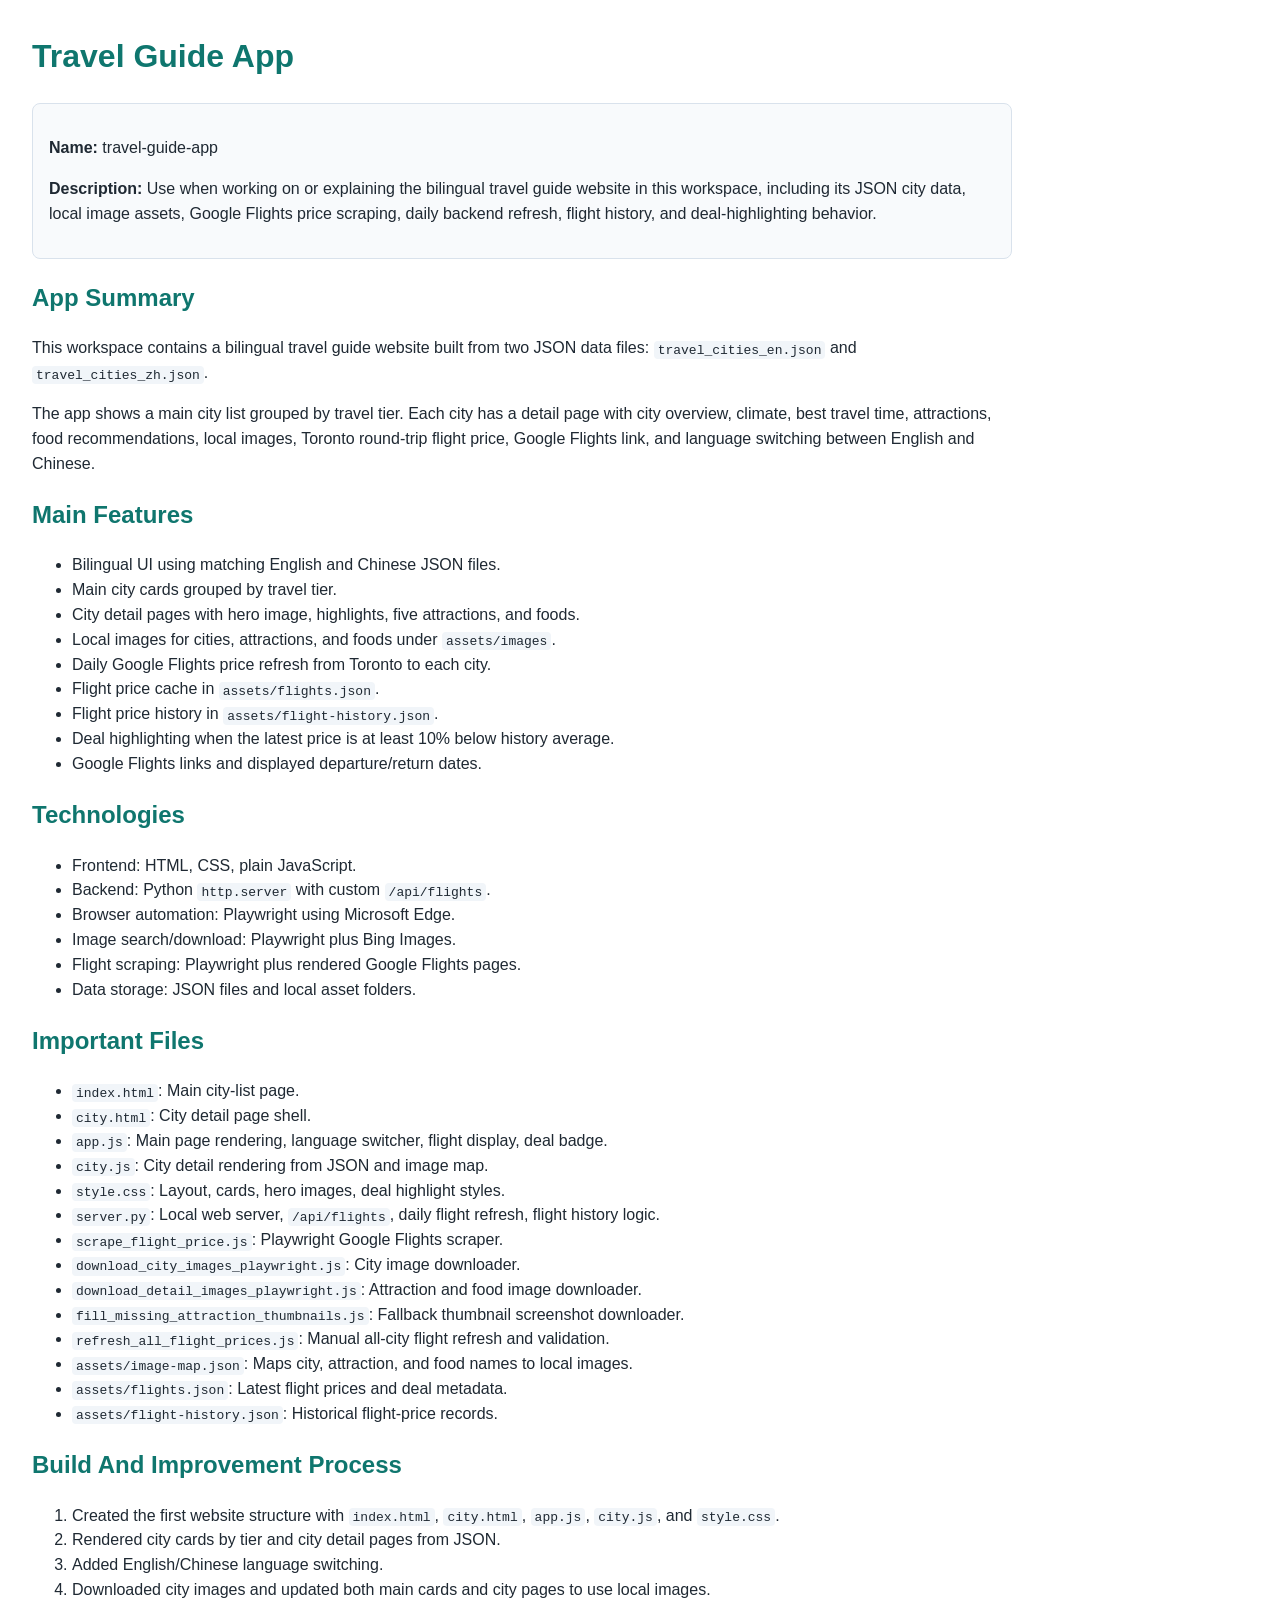
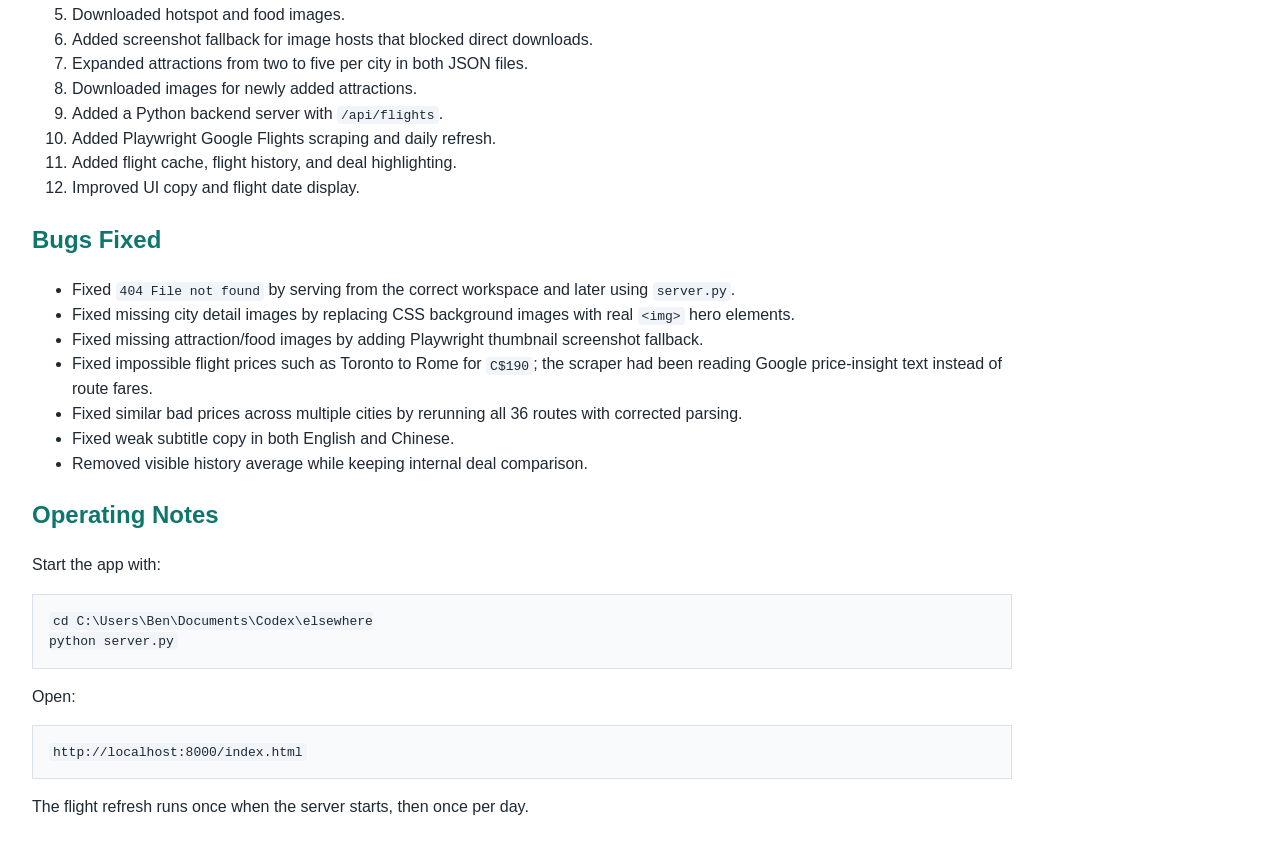
<file: agent-skills/travel-guide-app-html/SKILL.html>
<!doctype html>
<html lang="en">
<head>
  <meta charset="utf-8">
  <meta name="viewport" content="width=device-width, initial-scale=1">
  <title>Travel Guide App Skill</title>
  <style>
    body { font-family: "Segoe UI", Arial, sans-serif; line-height: 1.55; margin: 2rem; max-width: 980px; color: #1f2933; }
    h1, h2 { color: #0f766e; }
    code { background: #f1f5f9; padding: 0.1rem 0.25rem; border-radius: 4px; }
    pre { background: #f8fafc; border: 1px solid #d9e2ec; padding: 1rem; overflow: auto; }
    .meta { border: 1px solid #d9e2ec; background: #f8fafc; padding: 1rem; border-radius: 8px; }
  </style>
</head>
<body>
  <h1>Travel Guide App</h1>

  <section class="meta">
    <p><strong>Name:</strong> travel-guide-app</p>
    <p><strong>Description:</strong> Use when working on or explaining the bilingual travel guide website in this workspace, including its JSON city data, local image assets, Google Flights price scraping, daily backend refresh, flight history, and deal-highlighting behavior.</p>
  </section>

  <h2>App Summary</h2>
  <p>This workspace contains a bilingual travel guide website built from two JSON data files: <code>travel_cities_en.json</code> and <code>travel_cities_zh.json</code>.</p>
  <p>The app shows a main city list grouped by travel tier. Each city has a detail page with city overview, climate, best travel time, attractions, food recommendations, local images, Toronto round-trip flight price, Google Flights link, and language switching between English and Chinese.</p>

  <h2>Main Features</h2>
  <ul>
    <li>Bilingual UI using matching English and Chinese JSON files.</li>
    <li>Main city cards grouped by travel tier.</li>
    <li>City detail pages with hero image, highlights, five attractions, and foods.</li>
    <li>Local images for cities, attractions, and foods under <code>assets/images</code>.</li>
    <li>Daily Google Flights price refresh from Toronto to each city.</li>
    <li>Flight price cache in <code>assets/flights.json</code>.</li>
    <li>Flight price history in <code>assets/flight-history.json</code>.</li>
    <li>Deal highlighting when the latest price is at least 10% below history average.</li>
    <li>Google Flights links and displayed departure/return dates.</li>
  </ul>

  <h2>Technologies</h2>
  <ul>
    <li>Frontend: HTML, CSS, plain JavaScript.</li>
    <li>Backend: Python <code>http.server</code> with custom <code>/api/flights</code>.</li>
    <li>Browser automation: Playwright using Microsoft Edge.</li>
    <li>Image search/download: Playwright plus Bing Images.</li>
    <li>Flight scraping: Playwright plus rendered Google Flights pages.</li>
    <li>Data storage: JSON files and local asset folders.</li>
  </ul>

  <h2>Important Files</h2>
  <ul>
    <li><code>index.html</code>: Main city-list page.</li>
    <li><code>city.html</code>: City detail page shell.</li>
    <li><code>app.js</code>: Main page rendering, language switcher, flight display, deal badge.</li>
    <li><code>city.js</code>: City detail rendering from JSON and image map.</li>
    <li><code>style.css</code>: Layout, cards, hero images, deal highlight styles.</li>
    <li><code>server.py</code>: Local web server, <code>/api/flights</code>, daily flight refresh, flight history logic.</li>
    <li><code>scrape_flight_price.js</code>: Playwright Google Flights scraper.</li>
    <li><code>download_city_images_playwright.js</code>: City image downloader.</li>
    <li><code>download_detail_images_playwright.js</code>: Attraction and food image downloader.</li>
    <li><code>fill_missing_attraction_thumbnails.js</code>: Fallback thumbnail screenshot downloader.</li>
    <li><code>refresh_all_flight_prices.js</code>: Manual all-city flight refresh and validation.</li>
    <li><code>assets/image-map.json</code>: Maps city, attraction, and food names to local images.</li>
    <li><code>assets/flights.json</code>: Latest flight prices and deal metadata.</li>
    <li><code>assets/flight-history.json</code>: Historical flight-price records.</li>
  </ul>

  <h2>Build And Improvement Process</h2>
  <ol>
    <li>Created the first website structure with <code>index.html</code>, <code>city.html</code>, <code>app.js</code>, <code>city.js</code>, and <code>style.css</code>.</li>
    <li>Rendered city cards by tier and city detail pages from JSON.</li>
    <li>Added English/Chinese language switching.</li>
    <li>Downloaded city images and updated both main cards and city pages to use local images.</li>
    <li>Downloaded hotspot and food images.</li>
    <li>Added screenshot fallback for image hosts that blocked direct downloads.</li>
    <li>Expanded attractions from two to five per city in both JSON files.</li>
    <li>Downloaded images for newly added attractions.</li>
    <li>Added a Python backend server with <code>/api/flights</code>.</li>
    <li>Added Playwright Google Flights scraping and daily refresh.</li>
    <li>Added flight cache, flight history, and deal highlighting.</li>
    <li>Improved UI copy and flight date display.</li>
  </ol>

  <h2>Bugs Fixed</h2>
  <ul>
    <li>Fixed <code>404 File not found</code> by serving from the correct workspace and later using <code>server.py</code>.</li>
    <li>Fixed missing city detail images by replacing CSS background images with real <code>&lt;img&gt;</code> hero elements.</li>
    <li>Fixed missing attraction/food images by adding Playwright thumbnail screenshot fallback.</li>
    <li>Fixed impossible flight prices such as Toronto to Rome for <code>C$190</code>; the scraper had been reading Google price-insight text instead of route fares.</li>
    <li>Fixed similar bad prices across multiple cities by rerunning all 36 routes with corrected parsing.</li>
    <li>Fixed weak subtitle copy in both English and Chinese.</li>
    <li>Removed visible history average while keeping internal deal comparison.</li>
  </ul>

  <h2>Operating Notes</h2>
  <p>Start the app with:</p>
  <pre><code>cd C:\Users\Ben\Documents\Codex\elsewhere
python server.py</code></pre>
  <p>Open:</p>
  <pre><code>http://localhost:8000/index.html</code></pre>
  <p>The flight refresh runs once when the server starts, then once per day.</p>
</body>
</html>
</file>
